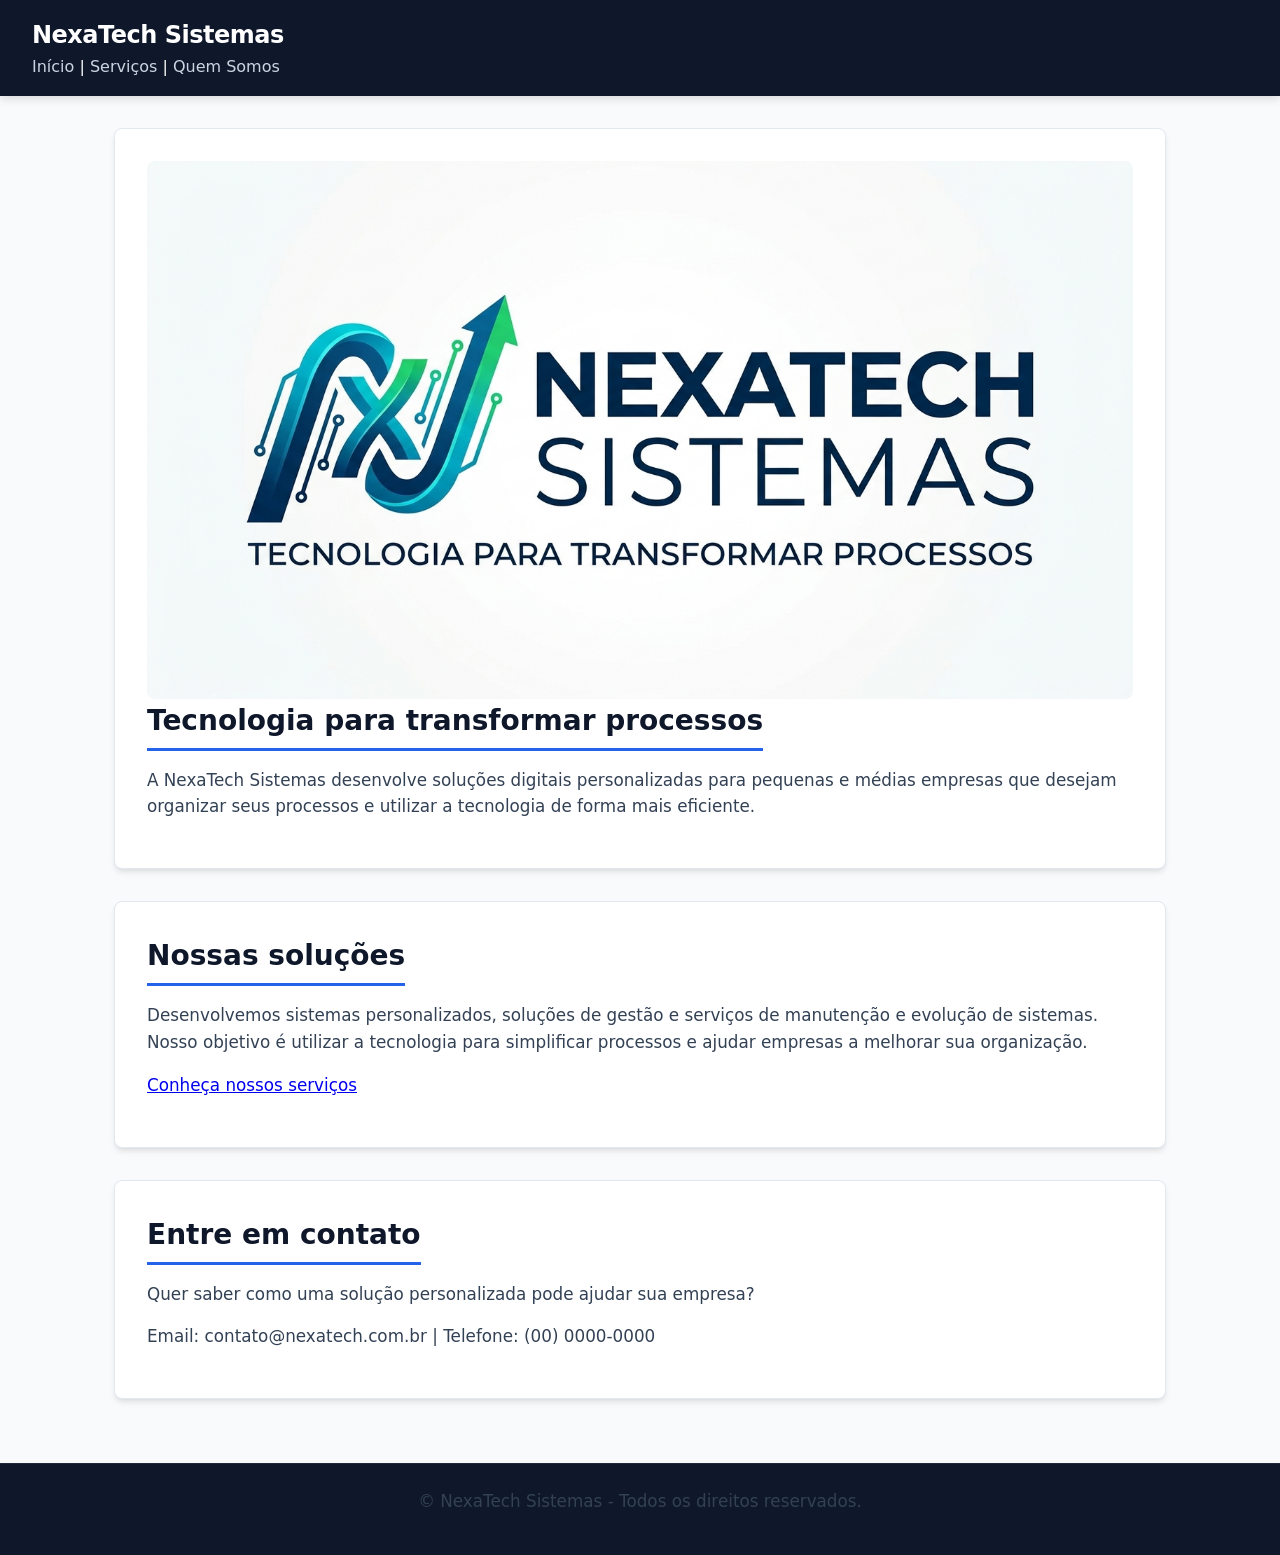
<file: catalogo/index.html>
<!DOCTYPE html>
<html lang="pt-BR">
<head>
    <meta charset="UTF-8">
    <meta name="viewport" content="width=device-width, initial-scale=1.0">
    <title>NexaTech Sistemas - Início</title>
    <link rel="stylesheet" href="style.css">
    <style>
        img {
            max-width: 100%;
            height: auto;
        }
    </style>
</head>
<body>

    <header>
        <h1>NexaTech Sistemas</h1>
        <nav>
            <a href="index.html">Início</a> |
            <a href="servicos.html">Serviços</a> |
            <a href="quem_somos.html">Quem Somos</a>
        </nav>
    </header>

    <main>
        <section>
            <img src="imagens/logo.jpg" alt="Pessoa programando no computador">
            <h2>Tecnologia para transformar processos</h2>
            <p>A NexaTech Sistemas desenvolve soluções digitais personalizadas para pequenas e médias empresas que desejam organizar seus processos e utilizar a tecnologia de forma mais eficiente.</p>
        </section>

        <section>
            <h2>Nossas soluções</h2>
            <p>Desenvolvemos sistemas personalizados, soluções de gestão e serviços de manutenção e evolução de sistemas. Nosso objetivo é utilizar a tecnologia para simplificar processos e ajudar empresas a melhorar sua organização.</p>
            <p><a href="servicos.html">Conheça nossos serviços</a></p>
        </section>

        <section id="contato">
            <h2>Entre em contato</h2>
            <p>Quer saber como uma solução personalizada pode ajudar sua empresa?</p>
            <p>Email: contato@nexatech.com.br | Telefone: (00) 0000-0000</p>
        </section>
    </main>

    <footer>
        <p>&copy; NexaTech Sistemas - Todos os direitos reservados.</p>
    </footer>

</body>
</html>
</file>
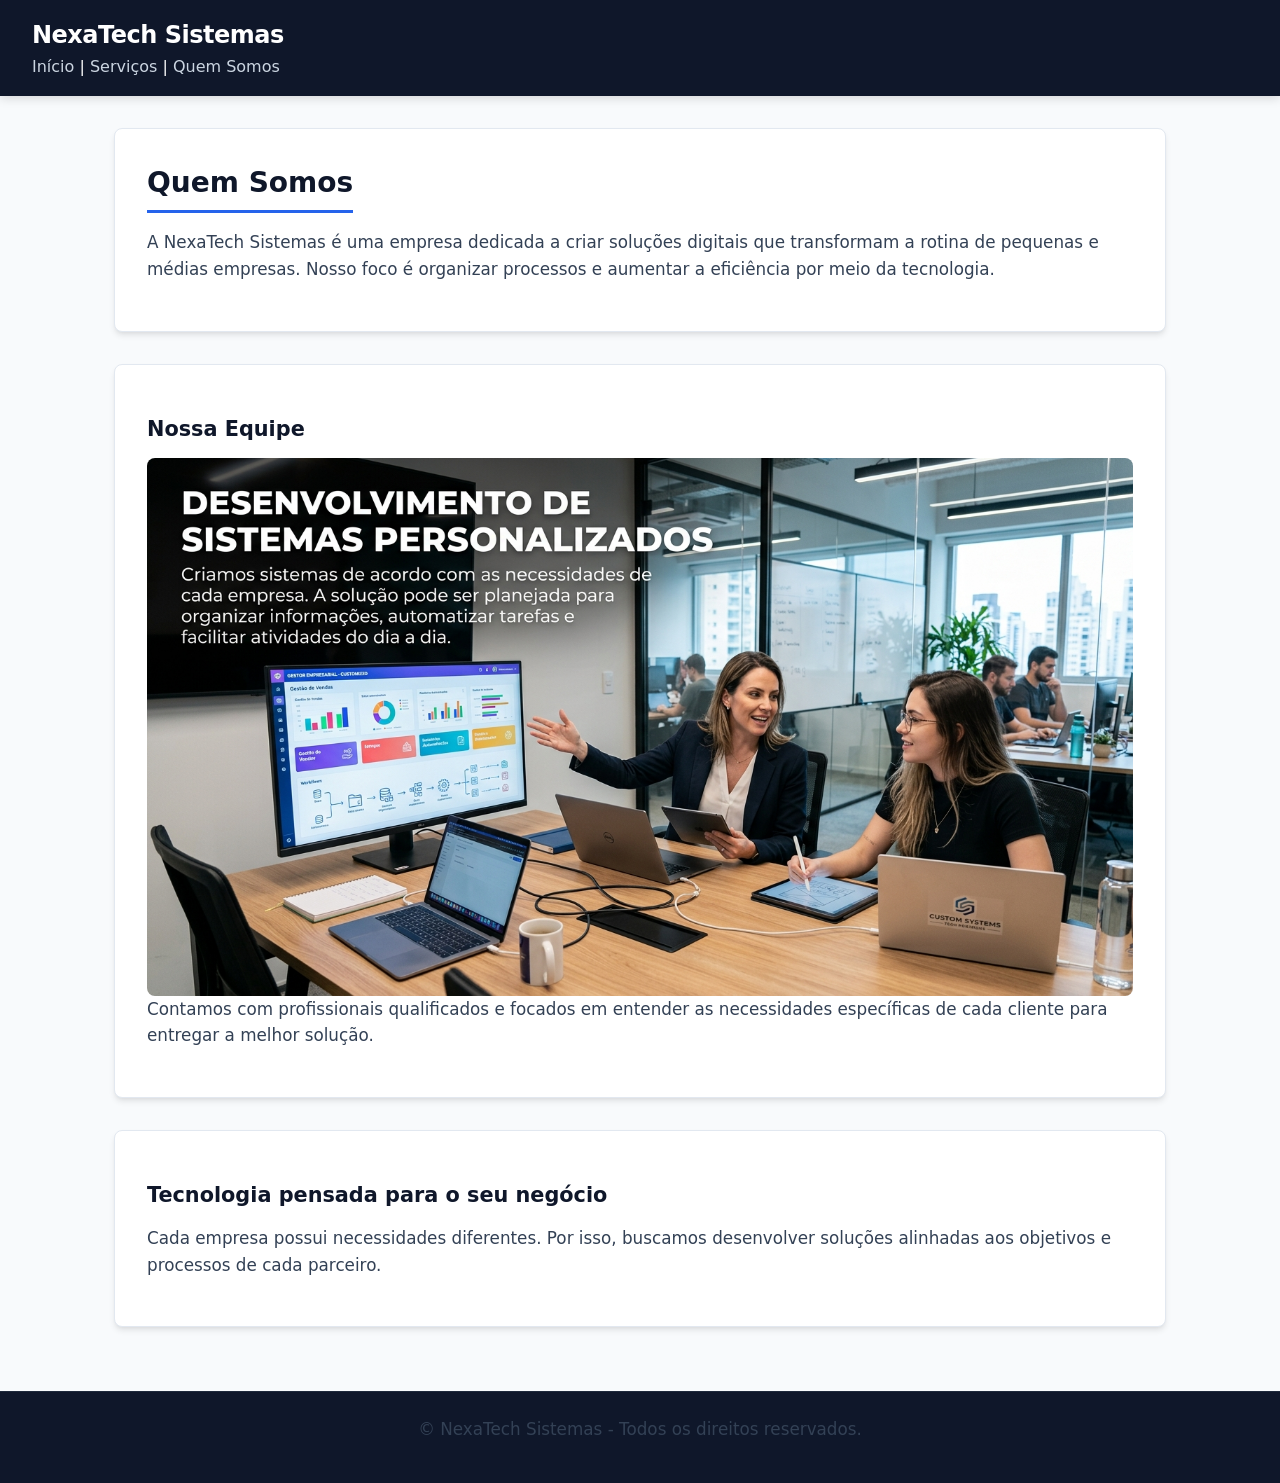
<file: catalogo/quem_somos.html>
<!DOCTYPE html>
<html lang="pt-BR">
<head>
    <meta charset="UTF-8">
    <meta name="viewport" content="width=device-width, initial-scale=1.0">
    <title>Quem Somos - NexaTech Sistemas</title>
    <link rel="stylesheet" href="style.css">
    <style>
        img {
            max-width: 100%;
            height: auto;
        }
    </style>
</head>
<body>

    <header>
        <h1>NexaTech Sistemas</h1>
        <nav>
            <a href="index.html">Início</a> |
            <a href="servicos.html">Serviços</a> |
            <a href="quem_somos.html">Quem Somos</a>
        </nav>
    </header>

    <main>
        <section>
            <h2>Quem Somos</h2>
            <p>A NexaTech Sistemas é uma empresa dedicada a criar soluções digitais que transformam a rotina de pequenas e médias empresas. Nosso foco é organizar processos e aumentar a eficiência por meio da tecnologia.</p>
        </section>

        <section>
            <h3>Nossa Equipe</h3>
            <img src="imagens/servico3.jpg" alt="Equipe da NexaTech trabalhando em conjunto em uma sala de reuniões">
            <p>Contamos com profissionais qualificados e focados em entender as necessidades específicas de cada cliente para entregar a melhor solução.</p>
        </section>

        <section>
            <h3>Tecnologia pensada para o seu negócio</h3>
            <p>Cada empresa possui necessidades diferentes. Por isso, buscamos desenvolver soluções alinhadas aos objetivos e processos de cada parceiro.</p>
        </section>
    </main>

    <footer>
        <p>&copy; NexaTech Sistemas - Todos os direitos reservados.</p>
    </footer>

</body>
</html>
</file>
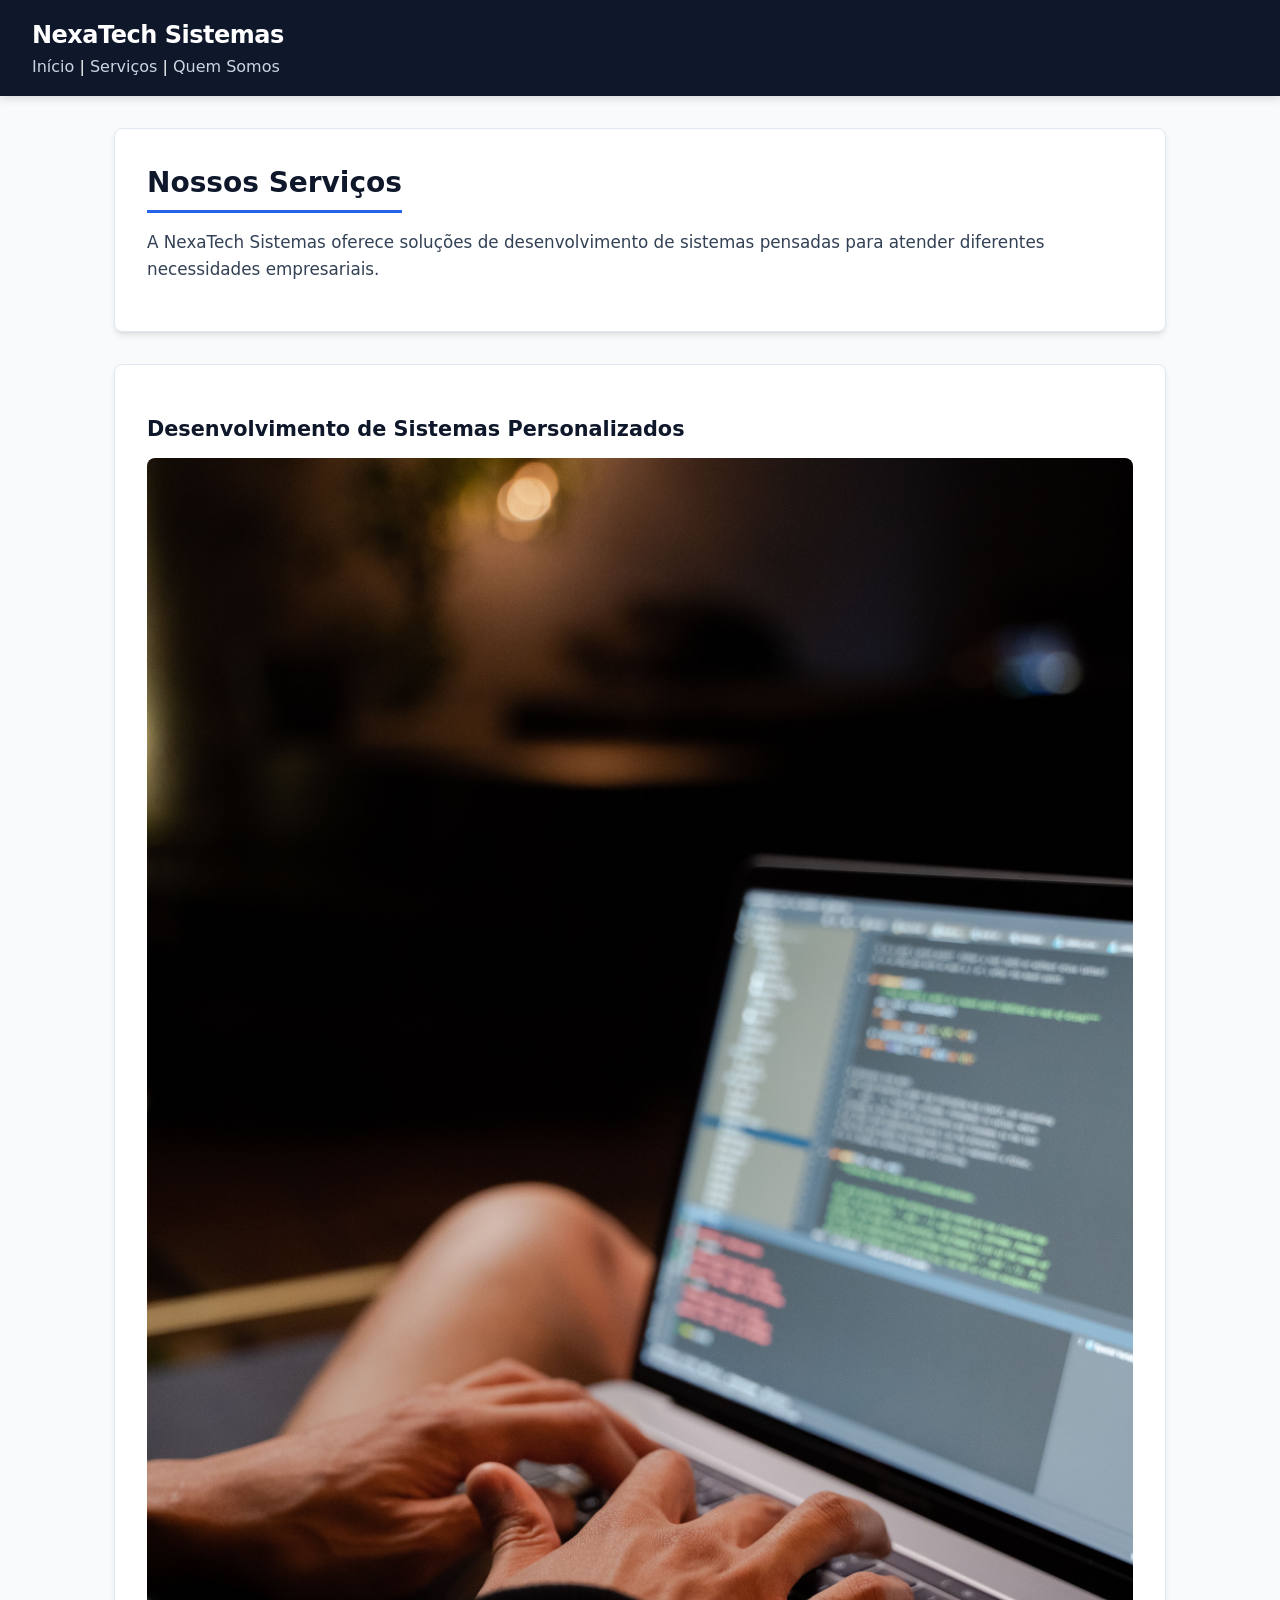
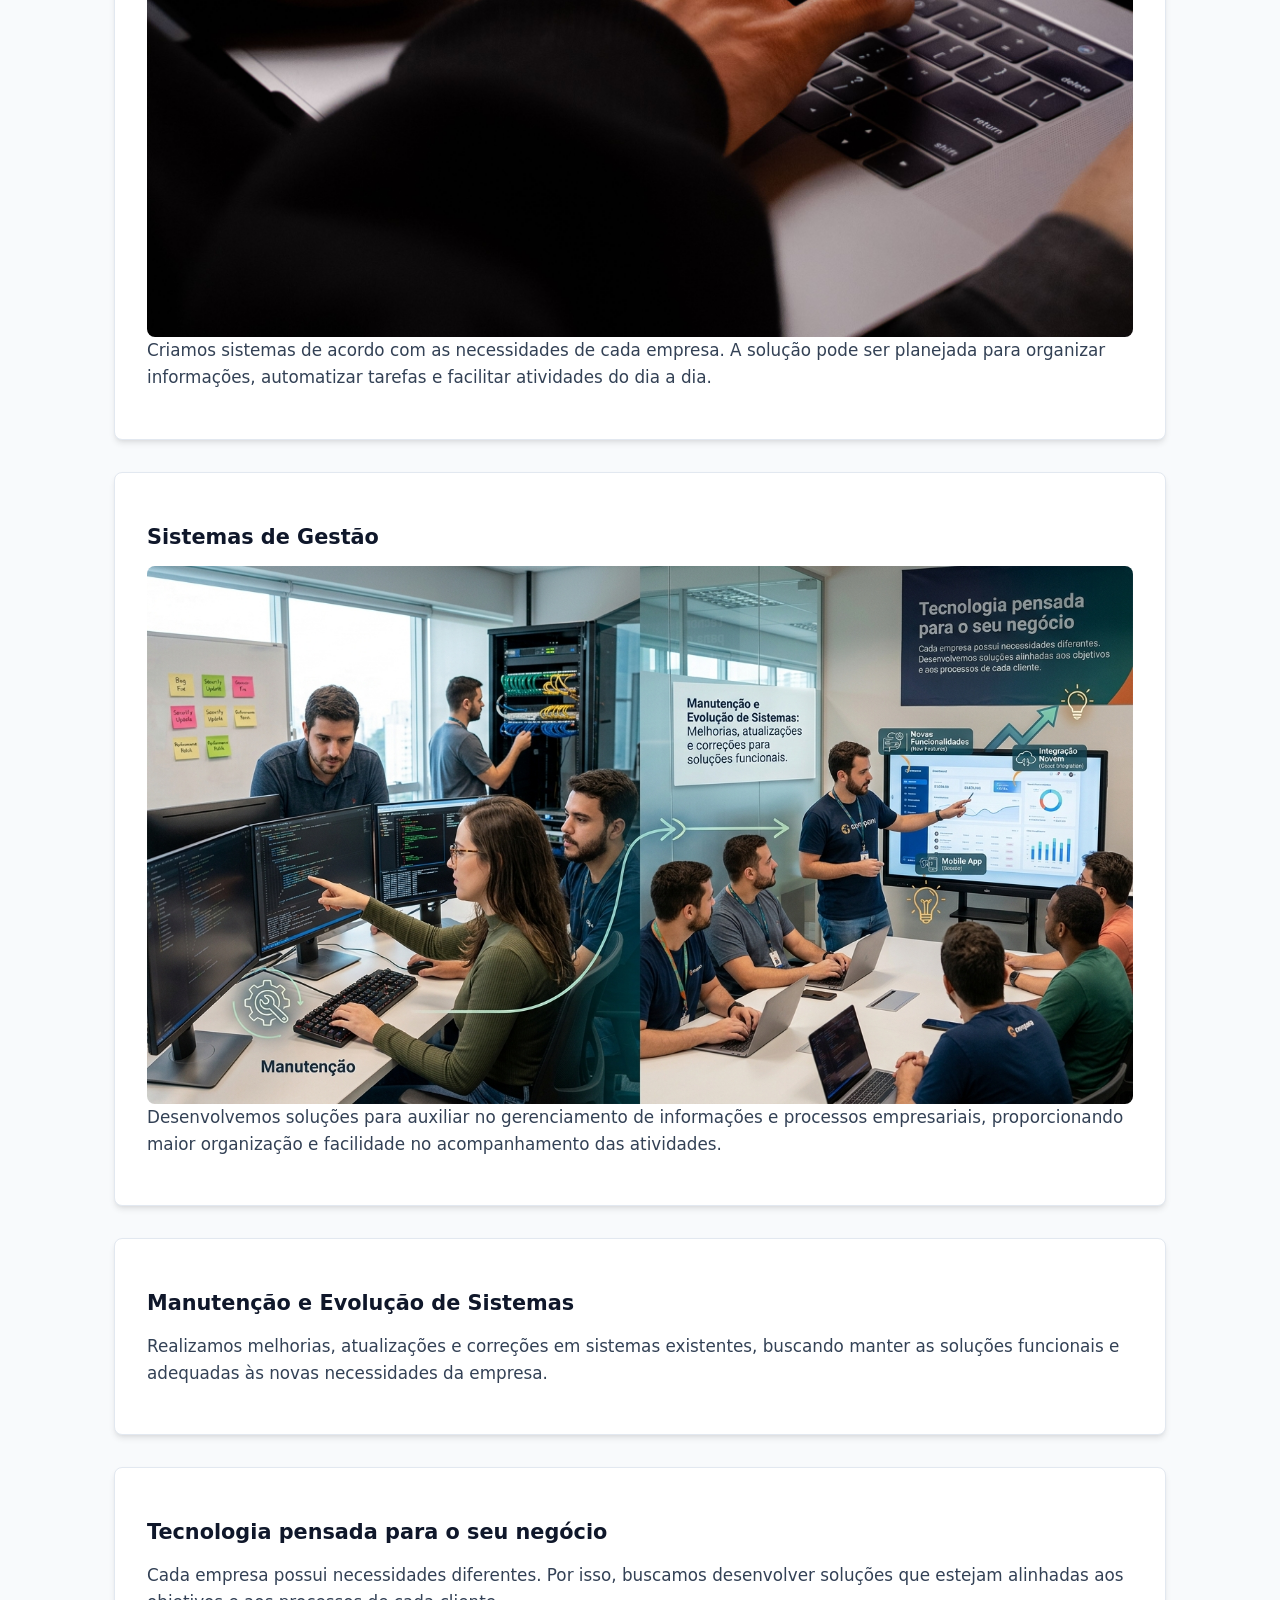
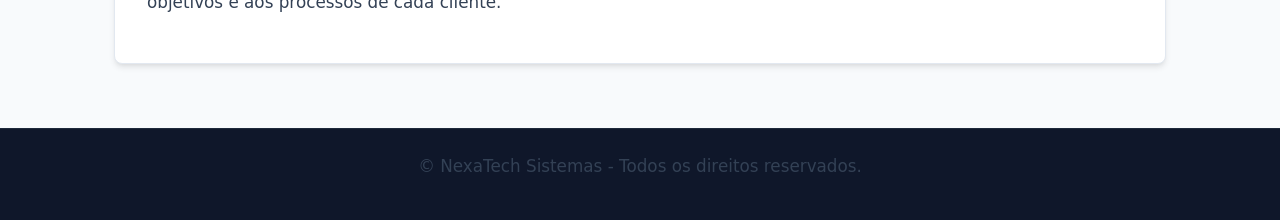
<file: catalogo/servicos.html>
<!DOCTYPE html>
<html lang="pt-BR">
<head>
    <meta charset="UTF-8">
    <meta name="viewport" content="width=device-width, initial-scale=1.0">
    <title>Serviços - NexaTech Sistemas</title>
    <link rel="stylesheet" href="style.css">
    <style>
        img {
            max-width: 100%;
            height: auto;
        }
    </style>
</head>
<body>

    <header>
        <h1>NexaTech Sistemas</h1>
        <nav>
            <a href="index.html">Início</a> |
            <a href="servicos.html">Serviços</a> |
            <a href="quem_somos.html">Quem Somos</a>
        </nav>
    </header>

    <main>
        <section>
            <h2>Nossos Serviços</h2>
            <p>A NexaTech Sistemas oferece soluções de desenvolvimento de sistemas pensadas para atender diferentes necessidades empresariais.</p>
        </section>

        <section>
            <h3>Desenvolvimento de Sistemas Personalizados</h3>
            <img src="imagens/servico1.jpg" alt="Desenvolvedor trabalhando no código de um sistema personalizado">
            <p>Criamos sistemas de acordo com as necessidades de cada empresa. A solução pode ser planejada para organizar informações, automatizar tarefas e facilitar atividades do dia a dia.</p>
        </section>

        <section>
            <h3>Sistemas de Gestão</h3>
            <img src="imagens/servico2.jpg" alt="Painel digital exibindo gráficos e dados de gestão empresarial">
            <p>Desenvolvemos soluções para auxiliar no gerenciamento de informações e processos empresariais, proporcionando maior organização e facilidade no acompanhamento das atividades.</p>
        </section>

        <section>
            <h3>Manutenção e Evolução de Sistemas</h3>
            <p>Realizamos melhorias, atualizações e correções em sistemas existentes, buscando manter as soluções funcionais e adequadas às novas necessidades da empresa.</p>
        </section>

        <section>
            <h3>Tecnologia pensada para o seu negócio</h3>
            <p>Cada empresa possui necessidades diferentes. Por isso, buscamos desenvolver soluções que estejam alinhadas aos objetivos e aos processos de cada cliente.</p>
        </section>
    </main>

    <footer>
        <p>&copy; NexaTech Sistemas - Todos os direitos reservados.</p>
    </footer>

</body>
</html>
</file>
<file: catalogo/style.css>
/* 1. Variáveis de Cores e Configurações Globais */
:root {
    --cor-primaria: #0f172a;       /* Azul escuro / Slate 900 */
    --cor-secundaria: #2563eb;     /* Azul moderno / Blue 600 */
    --cor-secundaria-hover: #1d4ed8;
    --cor-fundo: #f8fafc;          /* Cinza claro / Slate 50 */
    --cor-card: #ffffff;           /* Branco puro */
    --cor-texto: #334155;          /* Cinza escuro / Slate 700 */
    --cor-texto-suave: #64748b;    /* Cinza médio / Slate 500 */
    --cor-borda: #e2e8f0;          /* Cinza claro / Slate 200 */
    --sombra-card: 0 4px 6px -1px rgba(0, 0, 0, 0.1), 0 2px 4px -2px rgba(0, 0, 0, 0.05);
    --sombra-hover: 0 10px 15px -3px rgba(0, 0, 0, 0.1), 0 4px 6px -4px rgba(0, 0, 0, 0.1);
    --fonte-principal: 'Segoe UI', system-ui, -apple-system, BlinkMacSystemFont, Roboto, sans-serif;
    --borda-raio: 8px;
    --max-largura: 1100px;
}

/* 2. Reset Básico e Acessibilidade */
* {
    margin: 0;
    padding: 0;
    box-sizing: border-box;
}

body {
    font-family: var(--fonte-principal);
    background-color: var(--cor-fundo);
    color: var(--cor-texto);
    line-height: 1.6;
    display: flex;
    flex-direction: column;
    min-height: 100vh;
}

/* Foco visível para navegabilidade por teclado (Acessibilidade) */
a:focus-visible,
button:focus-visible {
    outline: 3px solid var(--cor-secundaria);
    outline-offset: 2px;
}

/* 3. Estilização de Imagens Responsivas (Requisito Obrigatório) */
img {
    max-width: 100%;
    height: auto;
    display: block;
    border-radius: var(--borda-raio);
}

/* 4. Cabeçalho e Menu de Navegação */
header {
    background-color: var(--cor-primaria);
    color: #ffffff;
    padding: 1rem 2rem;
    position: sticky;
    top: 0;
    z-index: 100;
    box-shadow: 0 2px 10px rgba(0, 0, 0, 0.15);
}

header .container-nav {
    max-width: var(--max-largura);
    margin: 0 auto;
    display: flex;
    justify-content: space-between;
    align-items: center;
    flex-wrap: wrap;
    gap: 1rem;
}

header h1 {
    font-size: 1.5rem;
    font-weight: 700;
    color: #ffffff;
    letter-spacing: -0.5px;
}

nav ul {
    display: flex;
    list-style: none;
    gap: 1.5rem;
}

nav a {
    color: #cbd5e1;
    text-decoration: none;
    font-weight: 500;
    font-size: 1rem;
    transition: color 0.2s ease;
    padding: 0.5rem 0;
}

nav a:hover,
nav a.ativo {
    color: #ffffff;
    border-bottom: 2px solid var(--cor-secundaria);
}

/* 5. Conteúdo Principal e Seções */
main {
    max-width: var(--max-largura);
    width: 100%;
    margin: 2rem auto;
    padding: 0 1.5rem;
    flex: 1;
}

section {
    background-color: var(--cor-card);
    border: 1px solid var(--cor-borda);
    border-radius: var(--borda-raio);
    padding: 2rem;
    margin-bottom: 2rem;
    box-shadow: var(--sombra-card);
    transition: transform 0.2s ease, box-shadow 0.2s ease;
}

section:hover {
    box-shadow: var(--sombra-hover);
}

h2 {
    color: var(--cor-primaria);
    font-size: 1.75rem;
    margin-bottom: 1rem;
    border-bottom: 3px solid var(--cor-secundaria);
    display: inline-block;
    padding-bottom: 0.25rem;
}

h3 {
    color: var(--cor-primaria);
    font-size: 1.3rem;
    margin-top: 1rem;
    margin-bottom: 0.75rem;
}

p {
    margin-bottom: 1rem;
    color: var(--cor-texto);
    font-size: 1.05rem;
}

/* Grid de Serviços / Cards */
.grid-servicos {
    display: grid;
    grid-template-columns: repeat(auto-fit, minmax(280px, 1fr));
    gap: 1.5rem;
    margin-top: 1.5rem;
}

.card-servico {
    background-color: var(--cor-fundo);
    border: 1px solid var(--cor-borda);
    border-radius: var(--borda-raio);
    padding: 1.25rem;
    display: flex;
    flex-direction: column;
}

.card-servico img {
    width: 100%;
    height: 200px;
    object-fit: cover;
    margin-bottom: 1rem;
}

/* 6. Links com Estilo de Botão */
.btn-link {
    display: inline-block;
    background-color: var(--cor-secundaria);
    color: #ffffff;
    text-decoration: none;
    padding: 0.75rem 1.5rem;
    border-radius: var(--borda-raio);
    font-weight: 600;
    transition: background-color 0.2s ease, transform 0.1s ease;
    text-align: center;
    margin-top: 0.5rem;
}

.btn-link:hover {
    background-color: var(--cor-secundaria-hover);
    transform: translateY(-2px);
}

/* 7. Seção de Contato */
.contato-box {
    background: linear-gradient(135deg, #1e293b 0%, #0f172a 100%);
    color: #ffffff;
    border: none;
}

.contato-box h2 {
    color: #ffffff;
    border-color: var(--cor-secundaria);
}

.contato-box p {
    color: #94a3b8;
}

.contato-info {
    font-weight: 600;
    color: #ffffff;
    font-size: 1.1rem;
    margin-top: 1rem;
}

/* 8. Rodapé (Footer) */
footer {
    background-color: var(--cor-primaria);
    color: #94a3b8;
    text-align: center;
    padding: 1.5rem;
    margin-top: auto;
    font-size: 0.9rem;
    border-top: 1px solid #1e293b;
}

/* 9. Responsividade (Media Queries) */
@media (max-width: 768px) {
    header .container-nav {
        flex-direction: column;
        text-align: center;
    }

    nav ul {
        justify-content: center;
        gap: 1rem;
    }

    section {
        padding: 1.25rem;
    }

    h2 {
        font-size: 1.4rem;
    }

    h3 {
        font-size: 1.15rem;
    }
}
</file>
